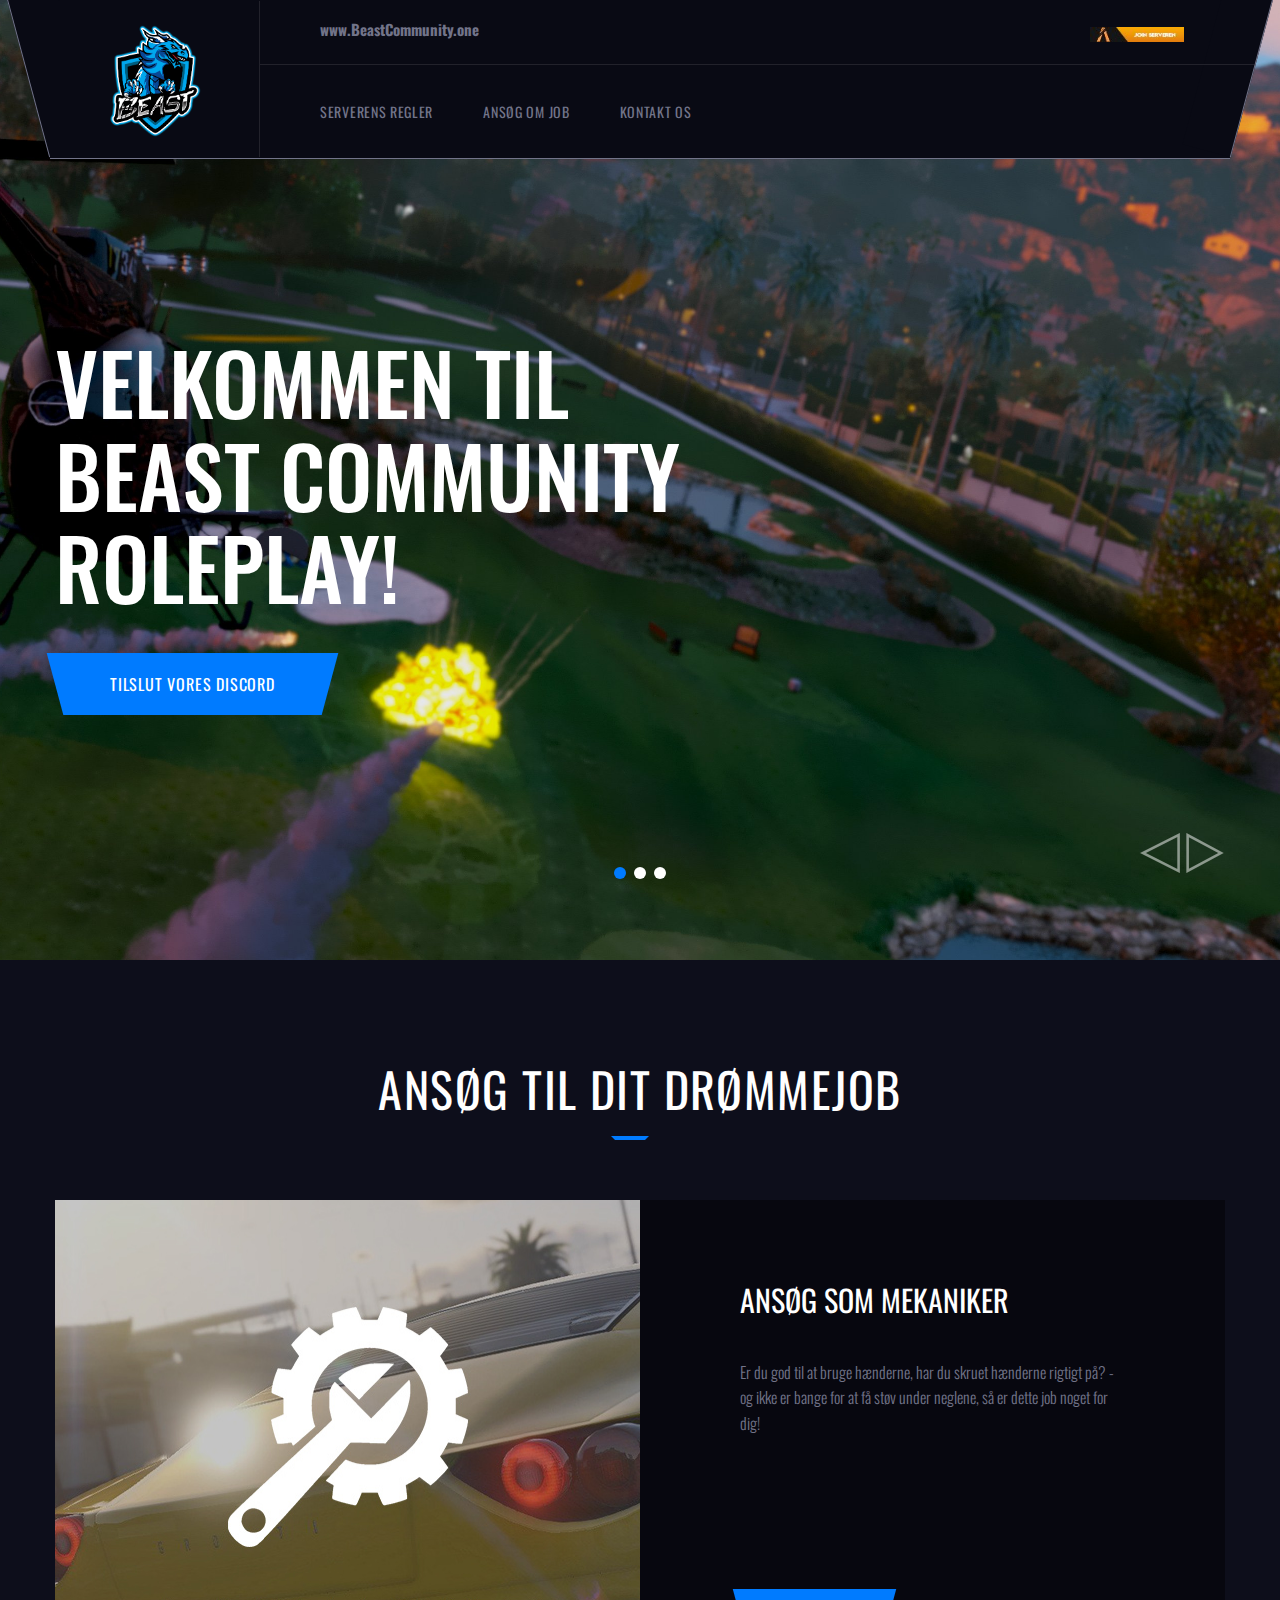
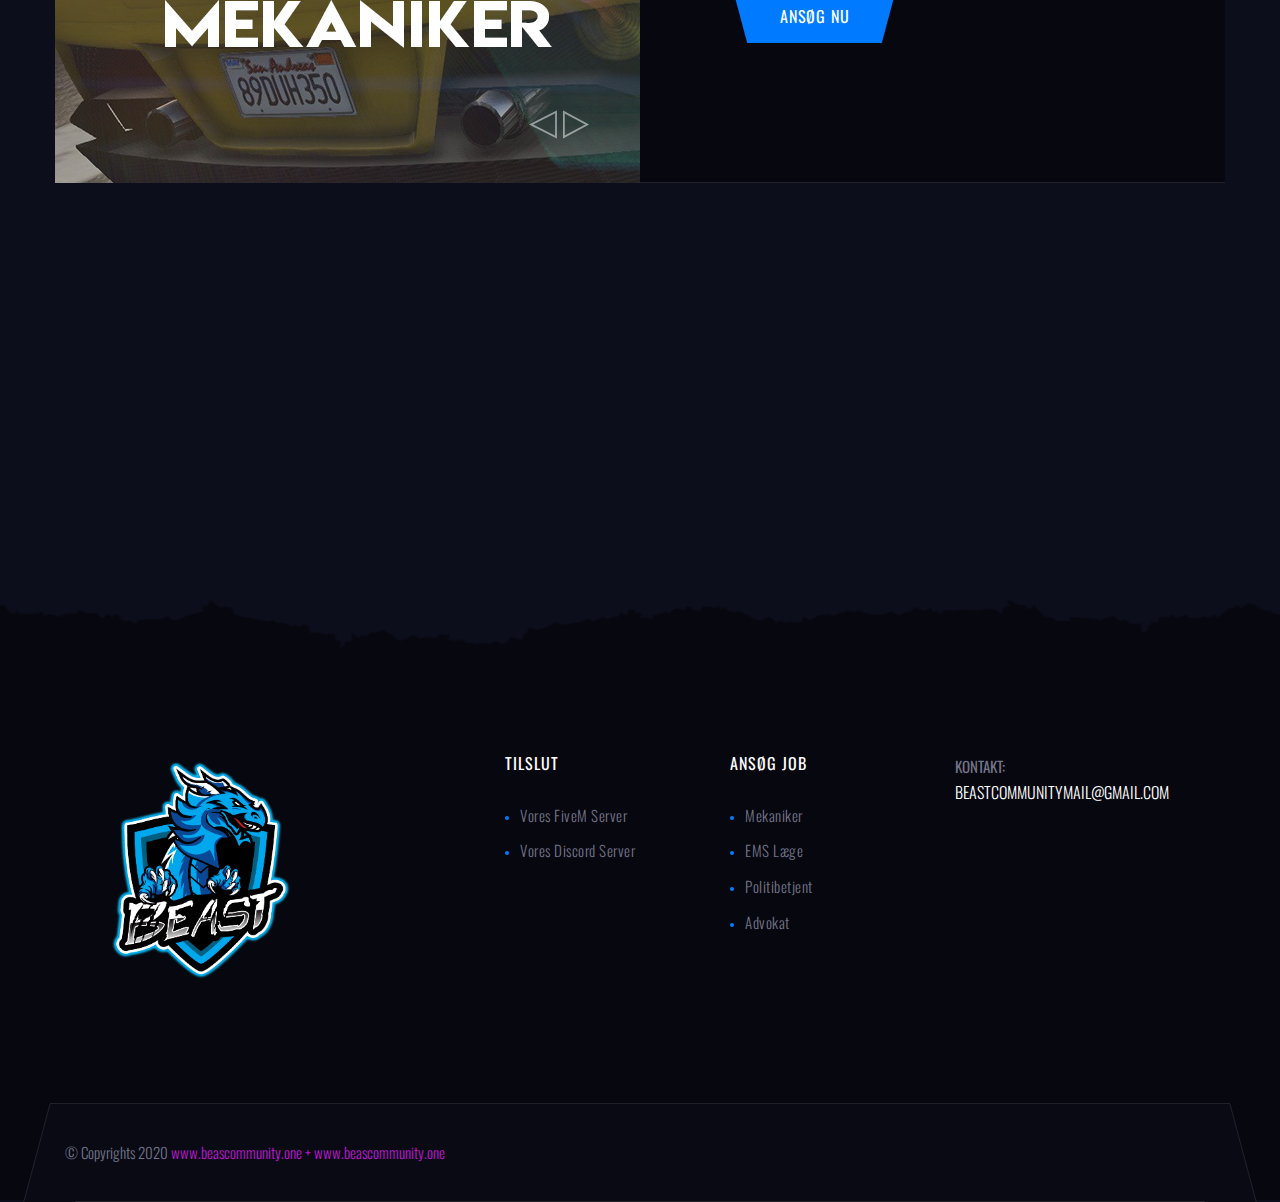
<file: index.html>
﻿<!DOCTYPE html>
<html lang="en">

<head>
<meta charset="utf-8">
<title>BeastCommunity.one | Forside</title>
<!-- Stylesheets -->
<link href="css/bootstrap.css.pagespeed.ce.j-cImIlScd.css" rel="stylesheet">
<link href="css/A.style.css%2bresponsive.css%2cMcc.vpoZ0Vrtvc.css.pagespeed.cf.ryPQkOmByq.css" rel="stylesheet"/>
<!-- Responsive File -->




<link rel="shortcut icon" href="images/xfavicon.png.pagespeed.ic.qKTYCkS0KY.png" type="image/x-icon">
<link rel="icon" href="images/xfavicon.png.pagespeed.ic.qKTYCkS0KY.png" type="image/x-icon">

<!-- Responsive -->
<meta http-equiv="X-UA-Compatible" content="IE=edge">
<meta name="viewport" content="width=device-width, initial-scale=1.0, maximum-scale=1.0, user-scalable=0">
</head>

<body>

<div class="page-wrapper">
    <!-- Preloader -->
    <div class="preloader"><div class="icon"></div></div>

    <!-- Main Header -->
    <header class="main-header header-style-one">
        <div class="header-container">
            <!--Header Background Shape-->
            <div class="bg-shape-box"><div class="bg-shape"></div></div>

            <!-- Header Top -->
            <div class="header-top">
				<div class="inner clearfix">
                    <div class="top-left">
                        <div class="top-text"><b>www.BeastCommunity.one</b></div>
                    </div>
    
                    <div class="top-right">
                        <ul class="info clearfix">
                            <li><a href="fivem://connect/116.203.177.59:30120"><img src="images/xfivem.jpg.pagespeed.ic.vO-S1yexPS.jpg"></a></li>
                        </ul>
                    </div>
                </div>
            </div>

            <!-- Header Upper -->
            <div class="header-upper">
                <div class="inner-container clearfix">
                    <!--Logo-->
                    <div class="logo-box">
                        <div class="logo"><a href="index.html" title="s"><img src="images/xlogo.png.pagespeed.ic.cVVG7-XSw-.png" alt="s" title=""></a></div>
                    </div>

                    <!--Nav Box-->
                    <div class="nav-outer clearfix">
                        <!--Mobile Navigation Toggler-->
                        <div class="mobile-nav-toggler"><span class="icon flaticon-menu-2"></span></div>

                        <!-- Main Menu -->
                        <nav class="main-menu navbar-expand-md navbar-light">
                            <div class="collapse navbar-collapse show clearfix" id="navbarSupportedContent">
                                <ul class="navigation clearfix">
									<li class=""><a href="regler.html">SERVERENS REGLER</a>
                                    </li>
                                    <li class="dropdown"><a href="#">ANSØG OM JOB</a>
                                        <ul>
                                            <li><a href="https://forms.gle/Zg9592jTig6zLFxM7"><i class="fas fa-id-card"></i> Politimand</a></li>
                                            <li><a href="https://forms.gle/ARNQnk5abMQWz13Z7"><i class="fas fa-star-of-life"></i> EMS Læge</a></li>
                                            <li><a href="https://forms.gle/CKBrudHhLbSYNDTJA"><i class="fas fa-book-open"></i> Advokat</a></li>
                                            <li><a href="https://forms.gle/Pkwk5C5gvG85t6Pa6"><i class="fas fa-car"></i> Mekaniker</a></li>
                                            <li><a href="https://forms.gle/KaCvmHcpz76xeXAd7"><i class="fas fa-home"></i> Bande ansøgning</a></li>
                                            <li><a href="#">-</a></li>
                                            <li><a href="https://forms.gle/J6nnzr4vPoTG3uFh8">Unban ansøging</a></li>
                                        </ul>
                                    <li><a href="mailto:BeastCommunityMail@gmail.com">Kontakt os</a></li>
                                </ul>
                            </div>
                        </nav>
                        <!-- Main Menu End-->
                        
                        <ul class="social-links clearfix">
                        </ul>
                        
                    </div>
                </div>
            </div>
            <!--End Header Upper-->
        </div><!--End Header Container-->

        <!-- Sticky Header  -->
        <div class="sticky-header">
            <div class="auto-container clearfix">
                <!--Logo-->
                <div class="logo pull-left">
                </div>
                <!--Right Col-->
                <div class="pull-right">
                    <!-- Main Menu -->
                    <nav class="main-menu clearfix">
                        <!--Keep This Empty / Menu will come through Javascript-->
                    </nav><!-- Main Menu End-->
                </div>
            </div>
        </div><!-- End Sticky Menu -->

        <!-- Mobile Menu  -->
        <div class="mobile-menu">
            <div class="menu-backdrop"></div>
            <div class="close-btn"><span class="icon flaticon-cancel"></span></div>
            
            <nav class="menu-box">
                <div class="nav-logo"><a href="index-2.html"><img src="images/xlogo.png.pagespeed.ic.cVVG7-XSw-.png" alt="" title=""></a></div>
                <div class="menu-outer"><!--Here Menu Will Come Automatically Via Javascript / Same Menu as in Header--></div>
                <!--Social Links-->
                <div class="social-links">
                    <ul class="clearfix">

                    </ul>
                </div>
            </nav>
        </div><!-- End Mobile Menu -->
    </header>
    <!-- End Main Header -->


    <!-- Banner Section -->
    <section class="banner-section">
        <div class="banner-carousel owl-theme owl-carousel">
            <!-- Slide Item -->
            <div class="slide-item">
            	<div class="image-layer" style="background-image:url(images/main-slider/x1.jpg.pagespeed.ic.jHCQTZ-5wK.jpg)"></div>

                <div class="auto-container">
                    <div class="content-box">
                        <div class="content">
                            <h2>Velkommen til Beast Community Roleplay!</h2>
                            <div class="link-box"><a href="#" class="theme-btn btn-style-one"><span class="btn-title">TILSLUT VORES DISCORD</span></a></div>
                        </div>
                    </div>  
                </div>
            </div>

            <!-- Slide Item -->
            <div class="slide-item">
                <div class="image-layer" style="background-image:url(images/main-slider/x1-a.jpg.pagespeed.ic.R6OXqdnurr.jpg)"></div>

                <div class="auto-container">
                    <div class="content-box">
                        <div class="content">
                            <h2>Vi spiller seriøst RP.</h2>
                        </div>
                    </div>  
                </div>
            </div>

            <!-- Slide Item -->
            <div class="slide-item">
                <div class="image-layer" style="background-image:url(images/main-slider/x1-b.jpg.pagespeed.ic.Bfxa5bSlrE.jpg)"></div>

                <div class="auto-container">
                    <div class="content-box">
                        <div class="content">
                            <h2>God økonomi, og fair 2 play.</h2>
                        </div>
                    </div>  
                </div>
            </div>
            
        </div>
    </section>
    <!--End Banner Section -->






    <!--Reviews Section-->
    
                </div>
                
            </div>
        </div>
        
    </section>


    <section class="featured-games-section">
        <div class="top-pattern-layer"></div>

        <div class="auto-container">
            <div class="sec-title centered"><h2>ANSØG TIL DIT DRØMMEJOB</h2><span class="bottom-curve"></span></div>
            <div class="featured-carousel-box">
                <div class="featured-game-carousel single-item-carousel owl-theme owl-carousel">
                    <!--Slide Item-->
                    <div class="slide-item">
                        <div class="content-box clearfix">
                            <!--Image Column-->
                            <div class="image-column">
                                <div class="inner">
                                    <div class="image-layer" style="background-image:url(images/resource/xfeatured-image-1.jpg.pagespeed.ic.gWkejOpsXt.jpg)"></div>
                                    <div class="image-box"><img src="images/resource/xfeatured-image-1.jpg.pagespeed.ic.gWkejOpsXt.jpg" alt="" title=""></div>
                                    <a href="game-details.html" class="over-link"></a>
                                </div>
                            </div>
                            <!--Text Column-->
                            <div class="text-column">
                                <div class="inner">
                                    <div class="title clearfix">
                                        <h3><a href="#">ANSØG SOM MEKANIKER</a> </h3>
                                       
                                    </div>
                                    <div class="info">
                                        <ul class="clearfix">
                                        </ul>
                                    </div>
                                    <div class="text">Er du god til at bruge hænderne, har du skruet hænderne rigtigt på? - og ikke er bange for at få støv under neglene, så er dette job noget for dig!</div>
                                    <br><br><br><br>
                                    <div class="link-box"><a href="https://forms.gle/Pkwk5C5gvG85t6Pa6" class="theme-btn btn-style-one"><span class="btn-title">Ansøg nu</span></a></div>
                                    <ul class="bottom-links clearfix">
                                    </ul>
                                </div>
                            </div>
                        </div>
                    </div>

                    <!--Slide Item-->
                    <div class="slide-item">
                        <div class="content-box clearfix">
                            <!--Image Column-->
                            <div class="image-column">
                                <div class="inner">
                                    <div class="image-layer" style="background-image:url(images/resource/xfeatured-image-2.jpg.pagespeed.ic.pl9dcJXMPW.jpg)"></div>
                                    <div class="image-box"><img src="images/resource/xfeatured-image-2.jpg.pagespeed.ic.pl9dcJXMPW.jpg" alt="" title=""></div>
                                    <a href="#" class="over-link"></a>
                                </div>
                            </div>
                            <!--Text Column-->
                            <div class="text-column">
                                <div class="inner">
                                    <div class="title clearfix">
                                        <h3><a href="game-details.html">Ansøg som politibetjent</a> </h3>
                                    </div>
                                    <div class="info">
                                        <ul class="clearfix">
                                        </ul>
                                    </div>
                                    <div class="text">Er du klar på at gøre staten en god tjeneste og beskytte byens borgere? - Så er dette job noget for dig!<br>Vi kan tilbyde dig gode kollegaer, et stærkt sammenhold og du bliver en del af byens stærkeste politi styrke.</div>
                                    <br><br>
                                    <div class="link-box"><a href="https://forms.gle/Zg9592jTig6zLFxM7" class="theme-btn btn-style-one"><span class="btn-title">Ansøg nu</span></a></div>
                                    <ul class="bottom-links clearfix">
                                    </ul>
                                </div>
                            </div>
                        </div>
                    </div>
                    <div class="slide-item">
                        <div class="content-box clearfix">
                            <!--Image Column-->
                            <div class="image-column">
                                <div class="inner">
                                    <div class="image-layer" style="background-image:url(images/resource/x3.jpg.pagespeed.ic.RMC93Xlz7z.jpg)"></div>
                                    <div class="image-box"><img src="images/resource/x3.jpg.pagespeed.ic.RMC93Xlz7z.jpg" alt="" title=""></div>
                                    <a href="game-details.html" class="over-link"></a>
                                </div>
                            </div>
                            <!--Text Column-->
                            <div class="text-column">
                                <div class="inner">
                                    <div class="title clearfix">
                                        <h3><a href="game-details.html">ANSØG SOM LÆGE</a> </h3>
                                    </div>
                                    <div class="info">
                                        <ul class="clearfix">
                                        </ul>
                                    </div>
                                    <div class="text">Har du forstand på kemik, fysik og biologi. - Er du frisk på at redde menneskeliv? så er dette job lige noget for dig.</div>
                                    <br><br><br><br><br>
                                    <div class="link-box"><a href="https://forms.gle/ARNQnk5abMQWz13Z7" class="theme-btn btn-style-one"><span class="btn-title">Ansøg nu</span></a></div>
                                    <ul class="bottom-links clearfix">
                                    </ul>
                                </div>
                            </div>
                        </div>
                    </div>
                    <div class="slide-item">
                        <div class="content-box clearfix">
                            <!--Image Column-->
                            <div class="image-column">
                                <div class="inner">
                                    <div class="image-layer" style="background-image:url(images/resource/x4.jpg.pagespeed.ic.cy9zG-zi2C.jpg)"></div>
                                    <div class="image-box"><img src="images/resource/x4.jpg.pagespeed.ic.cy9zG-zi2C.jpg" alt="" title=""></div>
                                    <a href="game-details.html" class="over-link"></a>
                                </div>
                            </div>
                            <!--Text Column-->
                            <div class="text-column">
                                <div class="inner">
                                    <div class="title clearfix">
                                        <h3><a href="game-details.html">ANSØG SOM ADVOKAT</a> </h3>
                                    </div>
                                    <div class="info">
                                        <ul class="clearfix">
                                        </ul>
                                    </div>
                                    <div class="text">Dette er ikke noget nemt job, men et godt betalt job.<br>Du skal stå for at forsvare de kriminelle eller folk som har overtrådt loven, og forhandle med en højeste dommer<br>Det kræver du er god til at formulerer dig, og ikke mindst har styr på loven!</div>
                                    
                                    <div class="link-box"><a href="https://forms.gle/CKBrudHhLbSYNDTJA" class="theme-btn btn-style-one"><span class="btn-title">Ansøg nu</span></a></div>
                                    <ul class="bottom-links clearfix">
                                    </ul>
                                </div>
                            </div>
                        </div>
                    </div>

                </div>
            </div>
            
        </div>
    </section>

   

    <!--News Section-->
    <section class="news-section">

        <div class="auto-container">
            <!--Title-->

            <div class="row clearfix">
                

            </div>
        </div>
    </section>

    <!-- Main Footer -->
    <footer class="main-footer">
        <div class="top-pattern-layer-dark"></div>

        <div class="auto-container">
            <!--Widgets Section-->
            <div class="widgets-section">
                <div class="row clearfix">
                    
                    <!--Column-->
                    <div class="column col-lg-4 col-md-6 col-sm-12">
                        <div class="footer-widget logo-widget">
                            <div class="widget-title">
                                <img src="images/xlogo.png.pagespeed.ic.cVVG7-XSw-.png" alt="Italian Trulli">
                                </div>
							<!--Newsletter-->
							<div class="newsletter-form">
							</div>
                        </div>
                    </div>
                    
                    <!--Column-->
                    <div class="column col-lg-5 col-md-6 col-sm-12">
                        <div class="footer-widget links-widget">
                            <div class="widget-content">
                                <div class="row clearfix">
                                    <div class="column col-lg-6 col-md-6 col-sm-12">
                                        <div class="widget-title">
                                            <h3>Tilslut</h3>
                                        </div>
                                        <ul class="list">
                                            <li><a href="fivem://connect/116.203.177.59:30120">Vores FiveM server</a></li>
                                            <li><a href="https://discord.gg/DTAF4Gd">Vores discord server</a></li>
                                        </ul>
                                    </div>
                                    <div class="column col-lg-6 col-md-6 col-sm-12">
                                        <div class="widget-title">
                                            <h3>Ansøg job</h3>
                                        </div>
                                        <ul class="list">
                                            <li><a href="https://forms.gle/Pkwk5C5gvG85t6Pa6">Mekaniker</a></li>
                                            <li><a href="https://forms.gle/ARNQnk5abMQWz13Z7">EMS Læge</a></li>
                                            <li><a href="https://forms.gle/Zg9592jTig6zLFxM7">Politibetjent</a></li>
                                            <li><a href="https://forms.gle/CKBrudHhLbSYNDTJA">Advokat</a></li>
                                        </ul>
                                    </div>
                                </div>
                            </div>  
                        </div>
                    </div>
                    
                    <!--Column-->
                    <div class="column col-lg-3 col-md-6 col-sm-12">
                        <div class="footer-widget info-widget">
                            <ul class="contact-info">
                                <li><strong>KONTAKT:</strong> <br><a href="#">BeastCommunityMail@gmail.com</a></li>
                            </ul>
                        </div>
                    </div>
                    
                </div>
            </div>
        </div>
        
        <!-- Footer Bottom -->
        <div class="footer-bottom">
            <div class="outer-container">
                <!--Footer Bottom Shape-->
                <div class="bottom-shape-box"><div class="bg-shape"></div></div>

                <div class="auto-container">
                    <!--Scroll to top-->
                    <div class="scroll-to-top scroll-to-target" data-target="html"><span class="flaticon-up-arrow"></span></div>
                    <!--Scroll to top-->
                    <div class="row clearfix">
                        <!-- Column -->
                        <div class="column col-lg-6 col-md-12 col-sm-12">
                            <div class="copyright"><span class="logo-in"></span> &copy; Copyrights 2020 <a href="http://beastcommunity.one/">www.beascommunity.one + www.beascommunity.one</a></div>
                        </div>
                        <!-- Column -->
                        <div class="column col-lg-6 col-md-12 col-sm-12">
                            <div class="social-links">
                                <ul class="default-social-links">
                                </ul>
                            </div>
                        </div>
                    </div>
                </div>
                
            </div>
        </div>
        
    </footer>
	
</div>
<!--End pagewrapper-->

<!--Scroll to top-->
<div class="scroll-to-top scroll-to-target" data-target="html"><span class="flaticon-up-arrow"></span></div>

<script src="js/jquery.js.pagespeed.jm.pJg2D_p7ze.js"></script>
<script src="js/popper.min.js%2bbootstrap.min.js.pagespeed.jc.OFFICsHbKY.js"></script><script>eval(mod_pagespeed__UmUP_HAzk);</script>
<script>eval(mod_pagespeed_ItsjHfSVxq);</script>
<script src="js/jquery-ui.js.pagespeed.jm.vhIWpX0eXl.js"></script>
<script src="js/jquery.fancybox.js.pagespeed.jm.nnjLvI-nnI.js"></script>
<script src="js/owl.js.pagespeed.jm.hTciP44AsQ.js"></script>
<script src="js/appear.js%2bwow.js%2bscrollbar.js%2bscript.js.pagespeed.jc.MvVWGn3AsN.js"></script><script>eval(mod_pagespeed_s02jxtb03r);</script>
<script>eval(mod_pagespeed_$g$Mdzb8XG);</script>
<script>eval(mod_pagespeed_1MTmAlAWyG);</script>
<script>eval(mod_pagespeed_SrZ0Yqg7MZ);</script>

</body>

</html>
</file>
